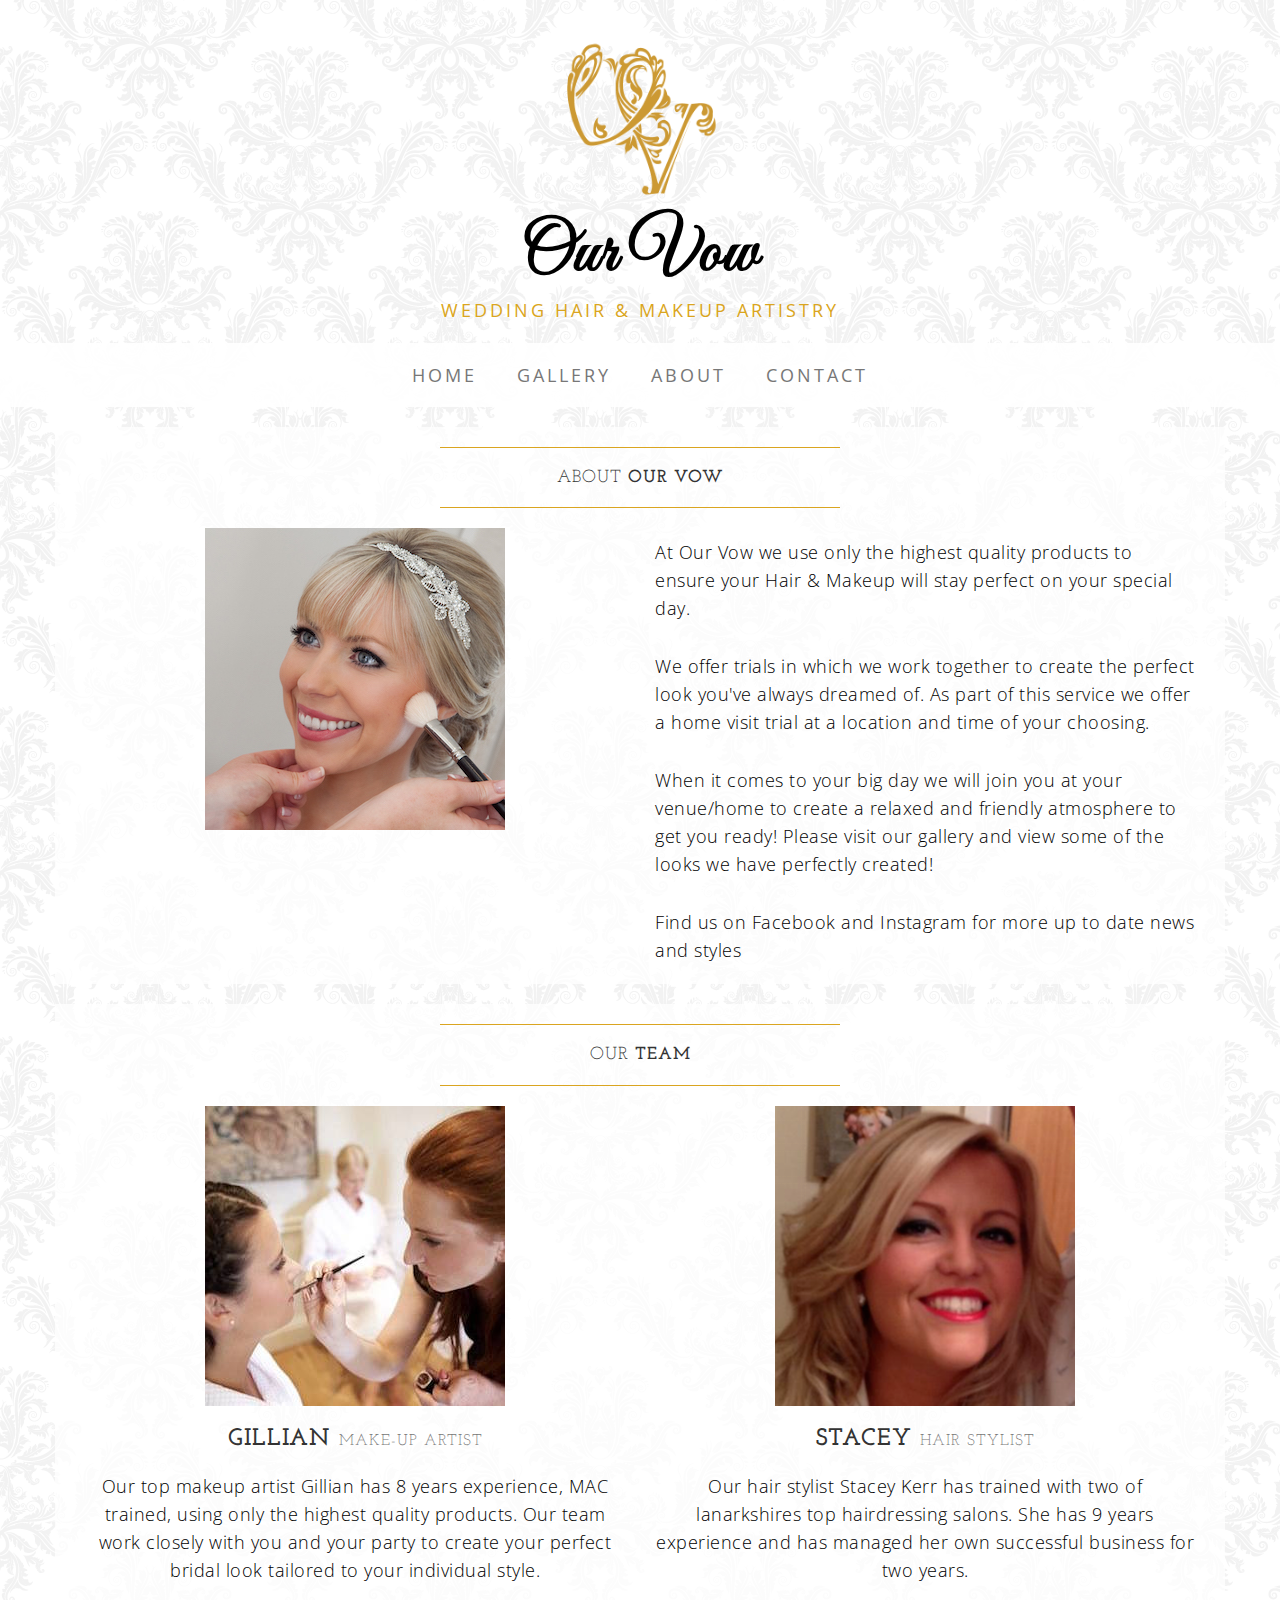
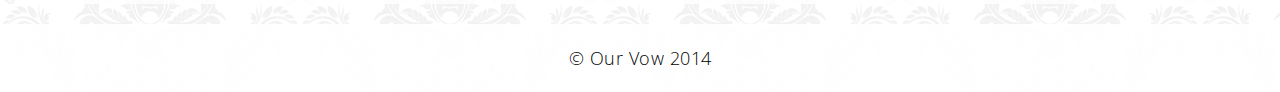
<file: about.html>
<!DOCTYPE html>
<html lang="en">

<head>

    <meta charset="utf-8">
    <meta http-equiv="X-UA-Compatible" content="IE=edge">
    <meta name="viewport" content="width=device-width, initial-scale=1">
    
    <meta name="description" content="Wedding Hair and Makeup - Stylist Professional - Our vow Wedding Hair and Makeup are here to offer you a professional mobile wedding hair and makeup service, working in lanarkshire, glasgow, edinburgh and the surrounding areas. Experience that convenience, and let our team of professional hairdressers and makeup artists bring their skills and expertise of the highest level to you on your special day!">
    
    <meta name="keywords" content="our vow,wedding hair and makeup,looks,artist,tips,cost,ideas,prices,Glasgow,Scotland,Edinburgh ">

    <title>Our Vow | about</title>

    <!-- Bootstrap Core CSS -->
    <link href="css/bootstrap.css" rel="stylesheet">

    <!-- Custom CSS -->
    <link href="css/ourvow.css" rel="stylesheet">

    <!-- Fonts -->
    <link href="http://fonts.googleapis.com/css?family=Open+Sans:300italic,400italic,600italic,700italic,800italic,400,300,600,700,800" rel="stylesheet" type="text/css">
    <link href="http://fonts.googleapis.com/css?family=Josefin+Slab:100,300,400,600,700,100italic,300italic,400italic,600italic,700italic" rel="stylesheet" type="text/css">

    <!-- HTML5 Shim and Respond.js IE8 support of HTML5 elements and media queries -->
    <!-- WARNING: Respond.js doesn't work if you view the page via file:// -->
    <!--[if lt IE 9]>
        <script src="https://oss.maxcdn.com/libs/html5shiv/3.7.0/html5shiv.js"></script>
        <script src="https://oss.maxcdn.com/libs/respond.js/1.4.2/respond.min.js"></script>
    <![endif]-->

</head>

<body>

    <!-- Logo -->
    <a href="index.html">
        <div class="brand"><img src="img/gold.png" alt="Our Vow logo" height="180px" />
    </a>
        <br />
        Our Vow
        </div>
        <div class="address-bar"> Wedding Hair &#38; Makeup Artistry</div>
    

    <!-- Navigation -->
    <nav class="navbar navbar-default" role="navigation">
        <div class="container">
            <!-- Brand and toggle get grouped for better mobile display -->
            <div class="navbar-header">
                <button type="button" class="navbar-toggle" data-toggle="collapse" data-target="#bs-example-navbar-collapse-1">
                    <span class="sr-only">Toggle navigation</span>
                    <span class="icon-bar"></span>
                    <span class="icon-bar"></span>
                    <span class="icon-bar"></span>
                </button>
                <!-- navbar-brand is hidden on larger screens, but visible when the menu is collapsed -->

                <!--Mobile logo-->
                <div class="brand2"><img src="img/gold.png" alt="Our Vow logo" height="50px" />
                Our Vow
                </div>

                
            </div>
            <!-- Collect the nav links, forms, and other content for toggling -->
            <div class="collapse navbar-collapse" id="bs-example-navbar-collapse-1">
                <ul class="nav navbar-nav">
                    <li>
                        <a href="index.html">Home</a>
                    </li>
                    <li>
                        <a href="index.html#gallery">Gallery</a>
                    </li>
                    <li>
                        <a href="about.html">About</a>
                    </li>
                    <li>
                        <a href="contact.html">Contact</a>
                    </li>
                </ul>
            </div>
            <!-- /.navbar-collapse -->
        </div>
        <!-- /.container -->
    </nav>

    

    <div class="container">

        <div class="row">
            <div class="box">
                <div class="col-lg-12">
                    <hr>
                    <h2 class="intro-text text-center">About
                        <strong>Our Vow</strong>
                    </h2>
                    <hr>
                </div>
                <div class="col-md-6">
                    <img class="img-responsive img-border-left" src="img/about.jpg" alt="about image">
                </div>
                <div class="col-md-6">
                    <p>At Our Vow we use only the highest quality products to ensure your Hair &#38; Makeup will stay perfect on your special day.</p> 

                    <p>
                    We offer trials in which we work together to create the perfect look you've always dreamed of. 

                    As part of this service we offer a home visit trial at a location and time of your choosing.
                    </p> 

                    <p>When it comes to your big day we will join you at your venue/home to create a relaxed and friendly atmosphere to get you ready!

                    Please visit our gallery and view some of the looks we have perfectly created!</p>

                    <p>
                    Find us on Facebook and Instagram for more up to date news and styles</p>
                </div>
                <div class="clearfix"></div>
            </div>
        </div>

        <div class="row">
            <div class="box">
                <div class="col-lg-12">
                    <hr>
                    <h2 class="intro-text text-center">Our
                        <strong>Team</strong>
                    </h2>
                    <hr>
                </div>
                <div class="col-sm-6 text-center">
                    <img class="img-responsive" src="img/team1.jpg" alt="team member image">
                    <h3>Gillian
                        <small>Make-up Artist</small>
                    </h3>
                    <p>
                        Our top makeup artist Gillian has 8 years experience, MAC trained, using only the highest quality products. Our team work closely with you and your party to create your perfect bridal look tailored to your individual style.

                    </p>
                </div>
                <div class="col-sm-6 text-center">
                    <img class="img-responsive" src="img/team2.png" alt="team member image">
                    <h3>Stacey
                        <small>Hair Stylist</small>
                    </h3>
                    <p> Our hair stylist Stacey Kerr has trained with two of lanarkshires top hairdressing salons. She has 9 years experience and has managed her own successful business for two years. 
                    </p>
                </div>
               
                <div class="clearfix"></div>
            </div>
        </div>

    </div>
    <!-- /.container -->

    <footer>
        <div class="container">
            <div class="row">
                <div class="col-lg-12 text-center">
                    <p>&copy; Our Vow 2014</p>
                </div>
            </div>
        </div>
    </footer>

    <!-- jQuery -->
    <script src="js/jquery.js"></script>

    <!-- Bootstrap Core JavaScript -->
    <script src="js/bootstrap.min.js"></script>

</body>

</html>
</file>
<file: css/ourvow.css>
/*!
 * Start Bootstrap - Business Casual Bootstrap Theme (http://startbootstrap.com)
 * Code licensed under the Apache License v2.0.
 * For details, see http://www.apache.org/licenses/LICENSE-2.0.
 */

@import url(http://fonts.googleapis.com/css?family=Great+Vibes);

body {
    background: url('../img/bg.png') ;
    font-family: "Open Sans","Helvetica Neue",Helvetica,Arial,sans-serif;
    font-weight: 100;
    letter-spacing: 0.5px;   
}


h1,
h2,
h3,
h4,
h5,
h6 {
    text-transform: uppercase;
    font-family: "Josefin Slab","Helvetica Neue",Helvetica,Arial,sans-serif;
    font-weight: 700;
    letter-spacing: 1px;
}

p {
    padding: 10px 0;
    font-size: 1.25em;
    line-height: 1.6;
    color: #000;
}

hr {
    max-width: 400px;
    border-color: #DAA520;
}

.brand,
.address-bar {
    display: none;
}



.navbar-brand {
    text-transform: uppercase;
    font-weight: 900;
    letter-spacing: 2px;
}

.navbar-nav {
    text-transform: uppercase;
    font-weight: 400;
    letter-spacing: 3px;
}

.img-full {
    min-width: 100%;
}

.brand-before,
.brand-name {
    text-transform: capitalize;
}

.brand-before {
    margin: 15px 0;
}

.brand-name {
    margin: 0;
    font-size: 5em;
    font-family: 'Great Vibes', cursive;
}

.tagline-divider {
    margin: 15px auto 3px;
    max-width: 250px;
    border-color: #999999;
}

.box {
    margin-bottom: 20px;
    padding: 0px 15px;
    background: #fff;
    background: rgba(255,255,255,0.75);
}

.intro-text {
    text-transform: uppercase;
    font-size: 1.25em;
    font-weight: 400;
    letter-spacing: 1px;
}

.img-border {
    float: none;
    margin: 0 auto 0;
    border: #999999 solid 1px;
}

.img-left {
    float: none;
    margin: 0 auto 0;
}

footer {
    background: #fff;
    background: rgba(255,255,255,0.9);
}

footer p {
    margin: 0;
    padding: 20px 0;
}

.brand2 {
        display: inherit;
        margin: 0;
        padding: 10px 0 0 0;
        text-align: center;
        text-shadow: 4px 4px 8px rgba(255,255,255,1);
        font-family: 'Great Vibes', cursive;
        font-size: 3em;
        font-weight: 700;
        line-height: normal;
        color: #000;
    }

@media screen and (min-width:768px) {
    
    .brand {
        display: inherit;
        margin: 0;
        padding: 30px 0 0px;
        text-align: center;
        text-shadow: 4px 4px 8px rgba(255,255,255,1);
        font-family: 'Great Vibes', cursive;
        font-size: 5em;
        font-weight: 700;
        line-height: normal;
        color: #000;
    }



    .top-divider {
        margin-top: 0;
    }

    .img-left {
        float: left;
        margin-right: 25px;
    }

    .address-bar {
        display: inherit;
        margin: 0;
        padding: 0 0 20px;
        text-align: center;
        text-shadow: 1px 1px 2px rgba(255,255,255,0.8);
        text-transform: uppercase;
        font-size: 1.25em;
        font-weight: 400;
        letter-spacing: 3px;
        color: #DAA520 ;
    }

    .navbar {
        border-radius: 0;
    }

    .navbar-header {
        display: none;
    }

    .navbar {
        min-height: 0;
    }

    .navbar-default {
        border: none;
        background: #fff;
        background: rgba(255,255,255,0.9);
    }

    .nav>li>a {
        padding: 20px;
    }

    .navbar-nav>li>a {
        line-height: normal;
    }

    .navbar-nav {
        display: table;
        float: none;
        margin: 0 auto;
        table-layout: fixed;
        font-size: 1.25em;
    }
}

@media screen and (min-width:1200px) {
    .box:after {
        content: '';
        display: table;
        clear: both;
    }
}
</file>
